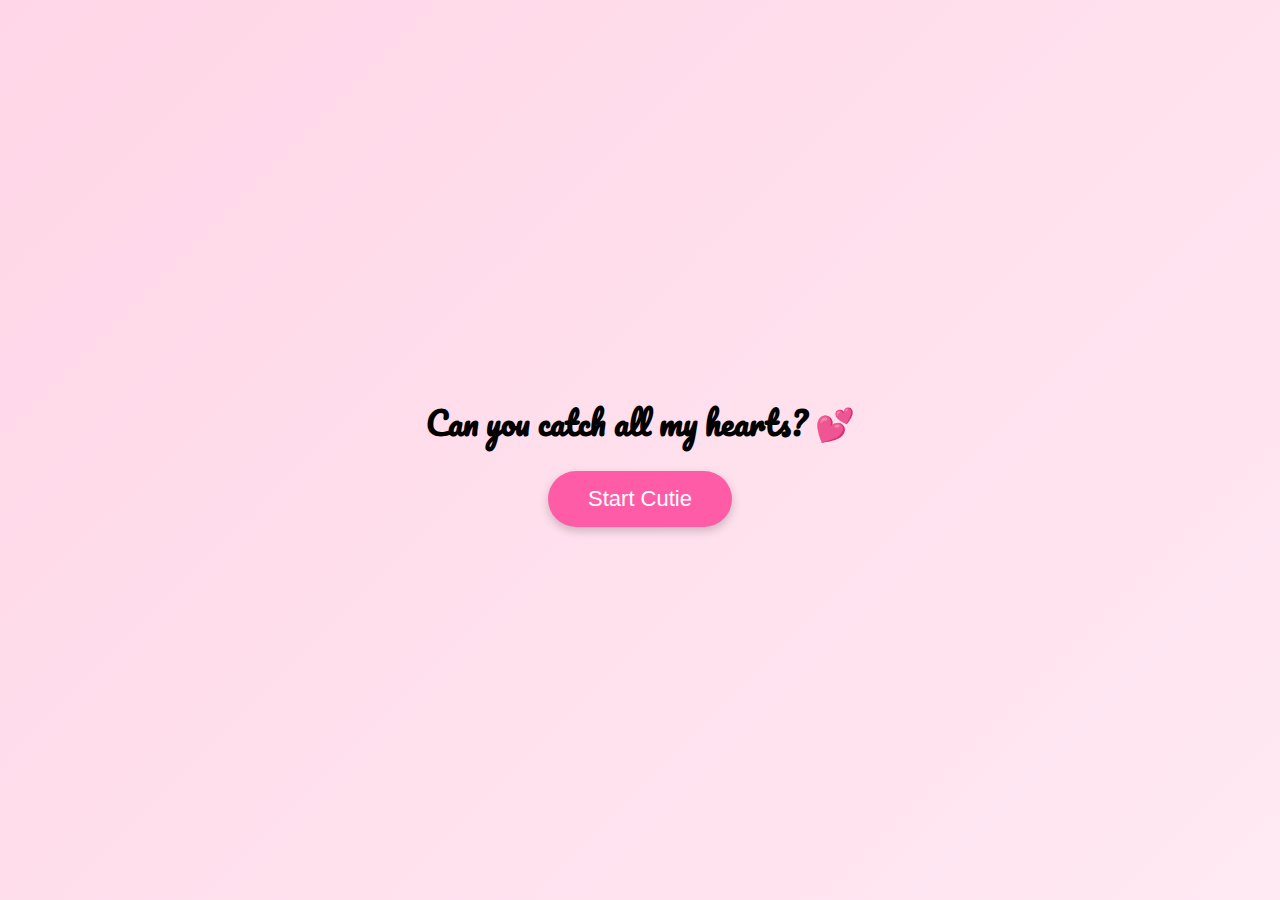
<file: index.html>
<!DOCTYPE html>
<html>
<head>
<meta charset="UTF-8">
<title>Catch My Hearts 💖</title>
<link rel="stylesheet" href="main.css">
<link href="https://fonts.googleapis.com/css2?family=Pacifico&display=swap" rel="stylesheet">
</head>

<body>
<audio id="bgMusic" src="assets/audio/audio2.mp3" autoplay loop></audio>

<div id="startScreen">
<h1>Can you catch all my hearts? 💕</h1>
<button onclick="startGame()">Start Cutie</button>
</div>

<!-- <div id="gameScreen" style="display:none">

<div id="messageBox">
<h2 id="msgTitle">Divuu 💖</h2>
<p id="msgText"></p>
</div>

<div id="gifBox">
<img id="gifImg" src="">
</div>

</div> -->

<div id="gameScreen" style="display:none">

<div id="gameUI">

<div id="messageBox">
<h2 id="msgTitle">Divuu 💖</h2>
<p id="msgText"></p>
</div>

<div id="gifBox">
<img id="gifImg">
</div>

</div>

</div>




<script src="game.js"></script>
</body>
</html>
</file>
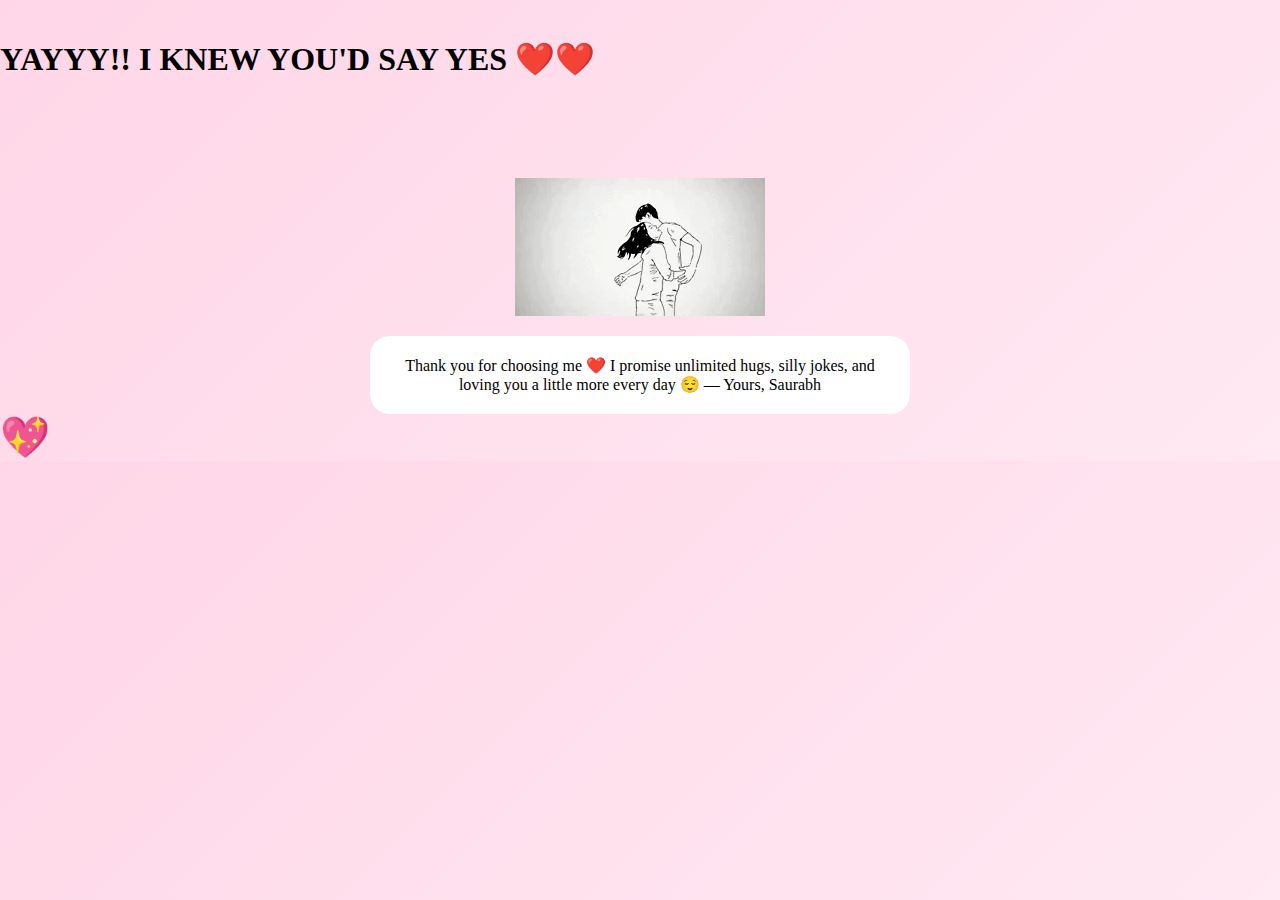
<file: celebrate.html>
<!DOCTYPE html>
<html>
<head>
<title>YAYY DIVUU</title>
<link rel="stylesheet" href="main.css">
</head>

<body>
  
<audio id="bgMusic" src="assets/audio/audio4.mp3" autoplay loop></audio>
  
<div class="wrap">
<h1>YAYYY!! I KNEW YOU'D SAY YES ❤️❤️</h1>

<div class="hug">
<img src="assets/gifs/p01.gif">
</div>

<p class="finalText">
Thank you for choosing me ❤️  

I promise unlimited hugs, silly jokes,  
and loving you a little more every day 😌  

— Yours, Saurabh
</p>
</div>


<div id="lovePopup">
<div class="loveText">I LOVE YOU DIVYA 💖</div>
</div>

<script src="celebrate.js"></script>

<!-- <script>

for(let i=0;i<40;i++){
let h=document.createElement("div");
h.className="heart";
h.innerHTML="💖";
h.style.left=Math.random()*100+"%";
h.style.animationDuration=(3+Math.random()*3)+"s";
document.body.appendChild(h);
}

setTimeout(()=>{
alert("Divuu… you are my forever 💖");
},1500);

setTimeout(()=>{
window.location="something.html";
},6000);

</script> -->

</body>
</html>
</file>
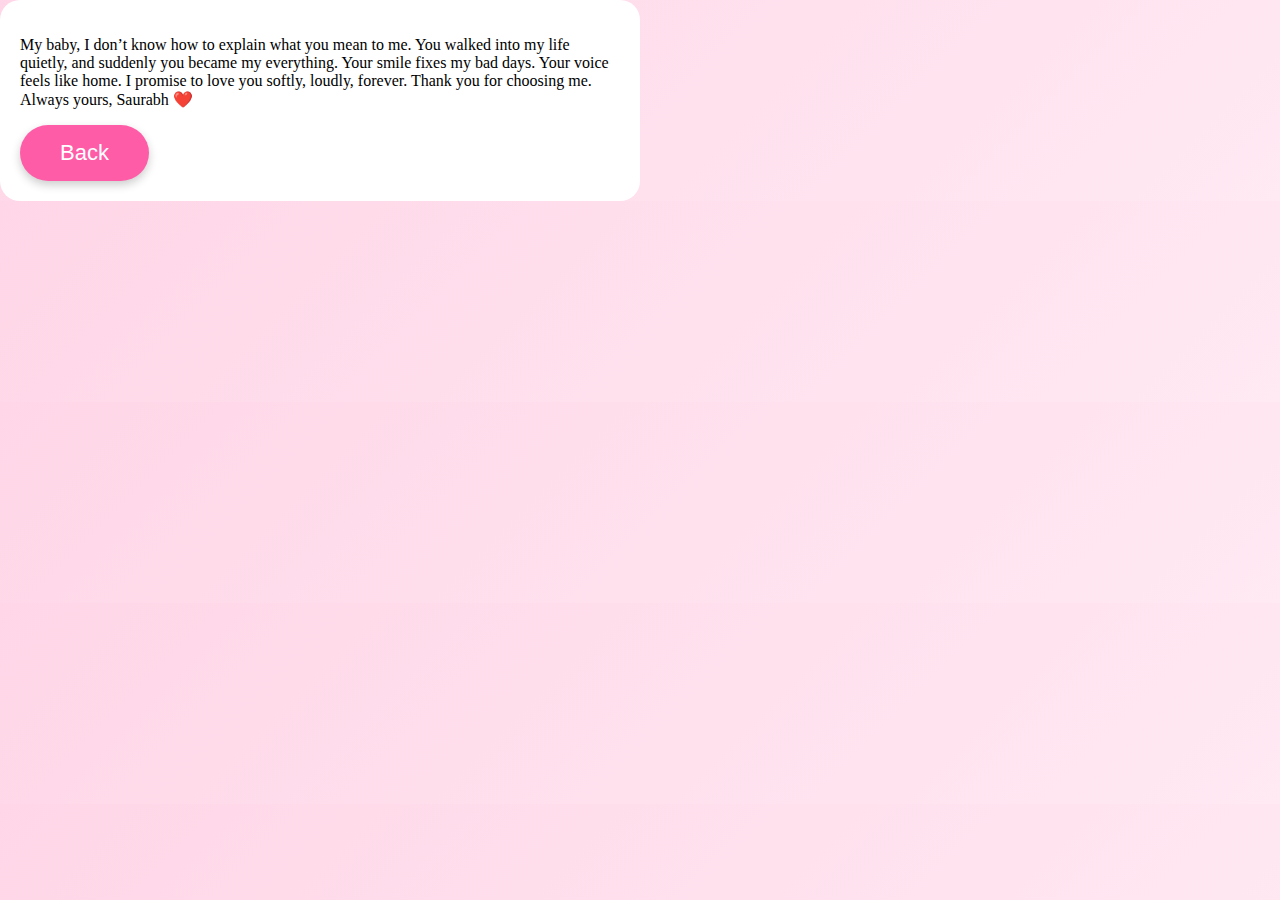
<file: letter.html>
<!-- <!DOCTYPE html>
<html>
<head>
<meta charset="UTF-8">
<title>My Baby 💖</title>
<link rel="stylesheet" href="main.css">
</head>

<body>

<div class="letterCard">

<h2>My baby 💖</h2>

<p>
I don’t know how to explain what you mean to me.  
You walked into my life quietly,  
and suddenly you became my everything.

Your smile fixes my bad days.  
Your voice feels like home.  

I promise to love you softly, loudly, forever.  
Thank you for choosing me.

Always yours,  
Saurabh ❤️
</p>

<button onclick="location.href='something.html'">Back</button>

</div>

</body>
</html>
 -->

<!DOCTYPE html>
<html>
<head>
<meta charset="UTF-8">
<title>My Baby 💖</title>
<link rel="stylesheet" href="main.css">
</head>

<body>

<div class="msg">

<p>
My baby,  

I don’t know how to explain what you mean to me.  
You walked into my life quietly,  
and suddenly you became my everything.

Your smile fixes my bad days.  
Your voice feels like home.  

I promise to love you softly, loudly, forever.  
Thank you for choosing me.

Always yours,  
Saurabh ❤️
</p>

<button onclick="location.href='something.html'">Back</button>

</div>

</body>
</html>
</file>
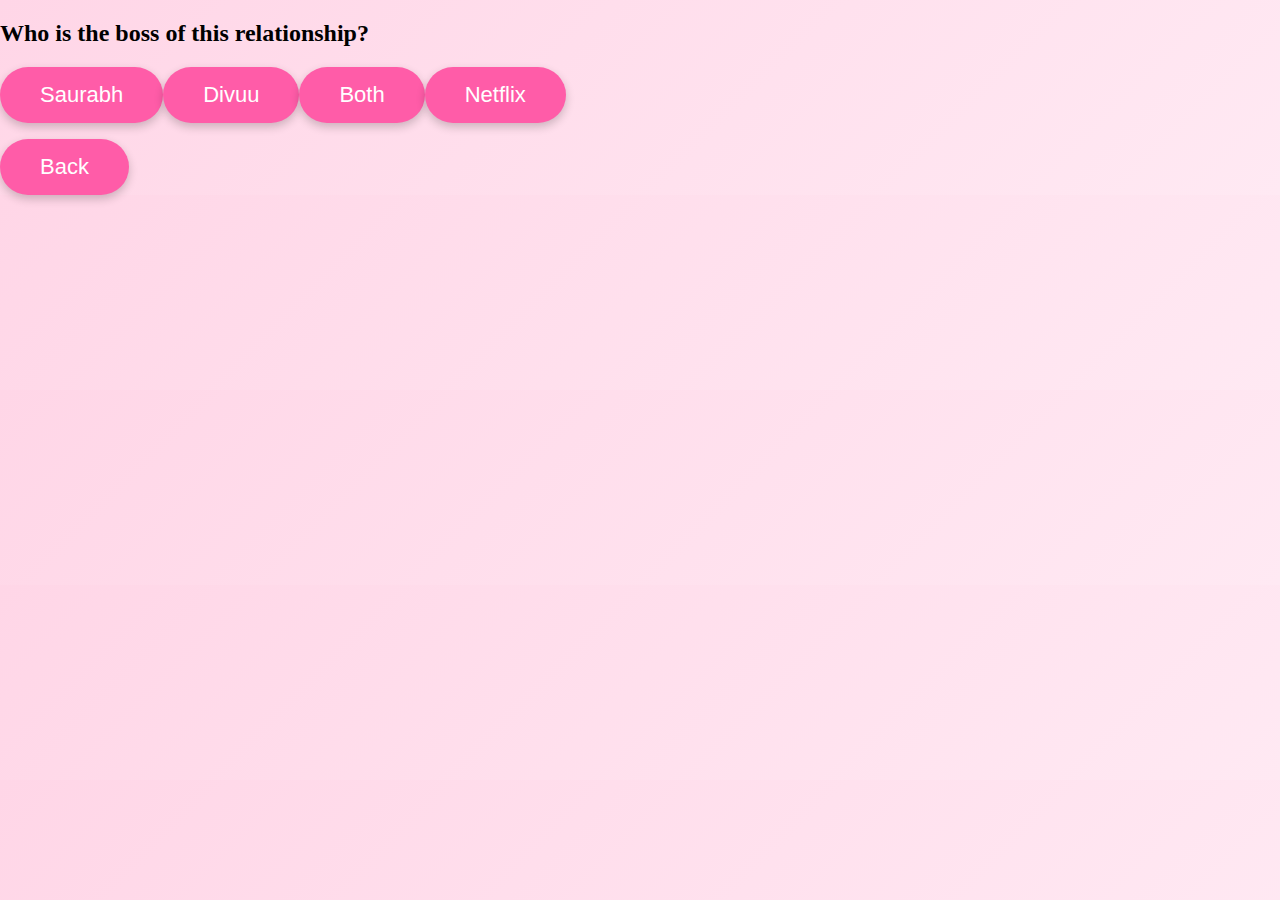
<file: quiz.html>
<!DOCTYPE html>
<html>
<head>
<meta charset="UTF-8">
<title>Quiz 😏</title>
<link rel="stylesheet" href="main.css">
</head>

<body>

<h2 id="question"></h2>

<div id="answers"></div>

<p id="cute"></p>

<button onclick="location.href='something.html'">Back</button>

<script src="quiz.js"></script>
</body>
</html>
</file>
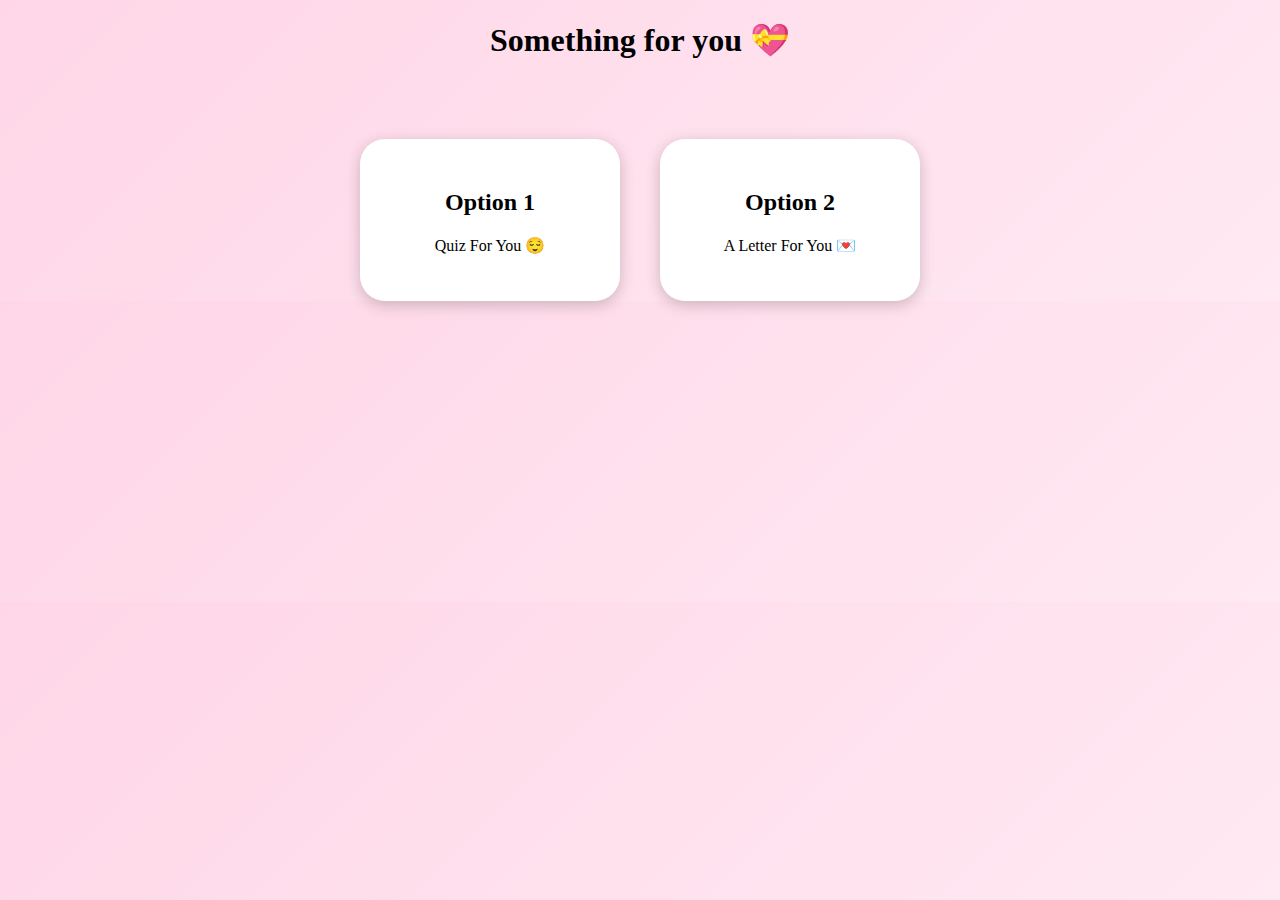
<file: something.html>
<!DOCTYPE html>
<html>
<head>
<meta charset="UTF-8">
<title>Something For You 💖</title>
<link rel="stylesheet" href="main.css">
</head>

<body>

<h1 style="text-align:center">Something for you 💝</h1>

<div class="options">

<div class="card" onclick="location.href='quiz.html'">
<h2>Option 1</h2>
<p>Quiz For You 😌</p>
</div>

<div class="card" onclick="location.href='letter.html'">
<h2>Option 2</h2>
<p>A Letter For You 💌</p>
</div>

</div>

</body>
</html>
</file>
<file: main.css>
body{
    margin:0;
    font-family: 'Pacifico', cursive;
    background:linear-gradient(135deg,#ffd6e7,#ffe9f3);
    overflow:hidden;
    }
    .wrap{margin-top:40px;}
    
    #startScreen{
    height:100vh;
    display:flex;
    flex-direction:column;
    justify-content:center;
    align-items:center;
    }
    
    button{
    padding:15px 40px;
    border:none;
    border-radius:30px;
    font-size:22px;
    cursor:pointer;
    background:#ff5ca8;
    color:white;
    box-shadow:0 4px 10px rgba(0,0,0,.2);
    }
    
    /* #gameScreen{
    height:100vh;
    } */

    #gameScreen{
    height:100vh;
    display:flex;
    justify-content:space-between;
    align-items:center;
    padding:40px;
    box-sizing:border-box;
    }
 
    .heart{
    position:absolute;
    font-size:40px;
    cursor:pointer;
    animation:fall linear;
    z-index:999;
    }
    
    @keyframes fall{
    from{top:-50px;}
    to{top:110vh;}
    }
    
    /* #messageBox{
    position:absolute;
    left:50%;
    top:50%;
    transform:translate(-50%,-50%);
    background:white;
    padding:30px;
    border-radius:25px;
    width:45%;
    text-align:center;
    box-shadow:0 6px 20px rgba(0,0,0,.25);
    z-index:10;
    } */

    #messageBox{
    background:white;
    padding:30px;
    border-radius:25px;
    width:45%;
    text-align:center;
    box-shadow:0 6px 20px rgba(0,0,0,.25);
    }

    #msgText{
    font-size:26px;
    line-height:1.4;
    }
        
    
    /* #gifBox{
    position:absolute;
    right:20px;
    top:50%;
    transform:translateY(-50%);
    } */
    
    #gifBox img{
    width:280px;
    border-radius:20px;
    }
    
    #nextBtn{
    position:absolute;
    bottom:40px;
    left:50%;
    transform:translateX(-50%);
    display:none;
    }
    

    .proposal{
    height:100vh;
    display:flex;
    flex-direction:column;
    justify-content:center;
    align-items:center;
    text-align:center;
    padding:20px;
    }
        
    .msg{
    background:white;
    padding:20px;
    border-radius:20px;
    max-width:600px;
    }
    
    .btns{
    margin-top:20px;
    }
    
    #reactGif{
    width:220px;
    border-radius:20px;
    margin-bottom:15px;
    }

    /* LOVE POPUP */
    
    #lovePopup{
    position:fixed;
    inset:0;
    background:rgba(0,0,0,0.6);
    display:flex;
    justify-content:center;
    align-items:center;
    opacity:0;
    pointer-events:none;
    transition:1s;
    }
    
    #lovePopup.show{
    opacity:1;
    pointer-events:auto;
    }
    
    .loveText{
    font-size:60px;
    color:#ffb6c1;
    text-shadow:0 0 20px pink,0 0 40px hotpink;
    animation:pulse 2s infinite;
    }
    
    @keyframes pulse{
    0%{transform:scale(1);}
    50%{transform:scale(1.2);}
    100%{transform:scale(1);}
    }
    
    .hug img{
    width:250px;
    display:block;
    margin:100px auto 20px;
    }
    
    .finalText{
    text-align:center;
    background:white;
    padding:20px;
    border-radius:20px;
    max-width:500px;
    margin:auto;
    }

    .options{
    display:flex;
    justify-content:center;
    gap:40px;
    margin-top:80px;
    }
    
    .card{
    background:white;
    padding:30px;
    border-radius:25px;
    cursor:pointer;
    transition:.3s;
    width:200px;
    text-align:center;
    box-shadow:0 4px 15px rgba(0,0,0,.2);
    }
    
    .card:hover{
    transform:scale(1.1);
    }
</file>
